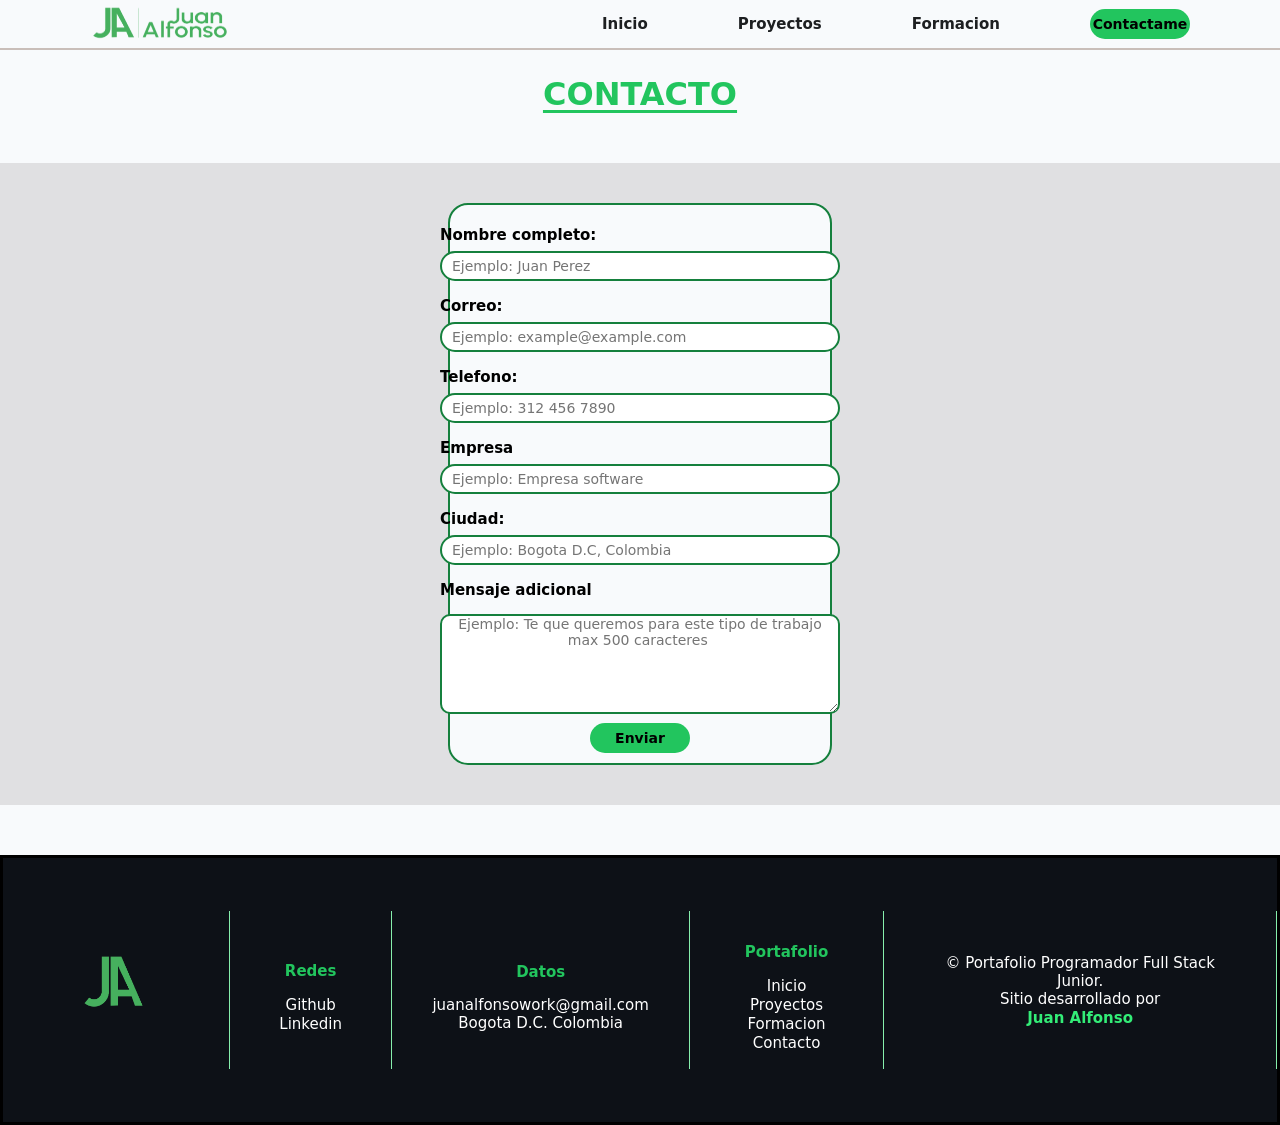
<file: v1/pages/contacto.html>
<!DOCTYPE html>
<html lang="es">
<head>
    <meta charset="UTF-8">
    <title>Contacto</title>
      
    <link rel="stylesheet" href="../css/contacto.css">
    <link rel="icon" type="image/png" href="../img/logo_footer.png">
</head>
<body>
     <header>
        <nav>
            <div class="contenedor_logo">
                <a href="../index.html">
                <img class="logo_nav" src="../img/imagotipo.png" alt="Imagotipo">
                </a>
            </div>
            <div class="contenedor_nav_enlaces">
                <a class="enlaces_nav" href="../index.html">Inicio</a>
                <a class="enlaces_nav" href="proyecto.html">Proyectos</a>
                <a  class="enlaces_nav" href="formacion.html">Formacion</a>
                <a href="contacto.html" class="boton_contacteme">Contactame </a>
                
            </div>           
        </nav>
    </header>
    <main>
        <h1 class="titulo_form">CONTACTO</h1>
        <div class="contenedor_form">
            <form action="">
            <!-- Nombre completo-->
            <p class="p_form">
            <label class="label_form" for="full_name">Nombre completo:</label><br>
            <input class="input_form" type="text" id="full_name" name="name" placeholder="Ejemplo: Juan Perez" required>
            </p>
            <!-- Correo completo-->
            <p class="p_form">
                <label class="label_form" for="email" >Correo:</label><br>
                <input class="input_form" type="email" id="email" name="email" placeholder="Ejemplo: example@example.com" required>
            </p>
            
            <!-- Telefono completo-->
            <p class="p_form">
                <label class="label_form" for="telefono">Telefono:</label><br>
                <input  class="input_form" type="tel" id="telefono"  name="phone" placeholder="Ejemplo: 312 456 7890" required>
            </p>
            <!-- Nombre completo de la empresa-->
            <p class="p_form">
                <label  class="label_form"for="company">Empresa</label><br>
                <input class="input_form" type="text" id="company" name="companyName" placeholder="Ejemplo: Empresa software" required>
            </p>
            
            <!-- Nombre de la ciudad-->
            <p class="p_form">
                <label  class="label_form" for="city">Ciudad:</label><br>
                <input class="input_form" type="text" id="city" name="city" placeholder="Ejemplo: Bogota D.C, Colombia" required>
            </p>
            <!-- Mensaje adicional -->
            <p class="p_form">
                <label  class="label_form"for="text_comments">Mensaje adicional</label><br>
                <textarea maxlength="500" name="" id="text_comments" class="textarea_form" placeholder="Ejemplo: Te que queremos para este tipo de trabajo max 500 caracteres "></textarea><br>
            </p>
            
            <button class="boton_form" type="submit">Enviar</button>
            </form>
        </div>
    
    </main>
    

    <!-- FOOTER -->
    <footer>
        <div class="footer_div">
            <img class="footer_logo" src="../img/logo_footer.png" alt="Logo">
        </div>
        <div class="linea_footer"></div>
        <div class="footer_div">
            <p class="titulo_footer">Redes</p>
            <p><a class="link_footer" target="_blank" href="https://github.com/JuanAlfonsoDev">Github</a></p>
            <p><a class="link_footer" target="_blank" href="https://www.linkedin.com/in/juan-esteban-alfonso-hernandez-/">Linkedin</a></p>
        </div>
        <div class="linea_footer"></div>
        <div class="footer_div">
            <p class="titulo_footer">Datos</p>
            <p class="texto_footer">juanalfonsowork@gmail.com</p>
            <p class="texto_footer">Bogota D.C. Colombia</p>
        </div>
        <div class="linea_footer"></div>
        <div class="footer_div">
            <p class="titulo_footer">Portafolio</p>
            <ul class="enlaces_footer" >
                <li><a class="link_footer" href="../index.html">Inicio</a></li>
                <li><a class="link_footer" href="proyecto.html">Proyectos</a></li>
                <li><a class="link_footer" href="formacion.html">Formacion</a></li>
                <li><a class="link_footer" href="contacto.html">Contacto</a></li>
            </ul>
        </div>
        <div class="linea_footer"></div>
        <div class="footer_div">
            <p class="texto_footer">© Portafolio Programador Full Stack Junior. </p>
            <p class="texto_footer">Sitio desarrollado por <p class="nombre_footer">Juan Alfonso</p> </p>
        </div>
        <div class="linea_footer"></div>
        
    </footer>
    
</body>
</html>
</file>
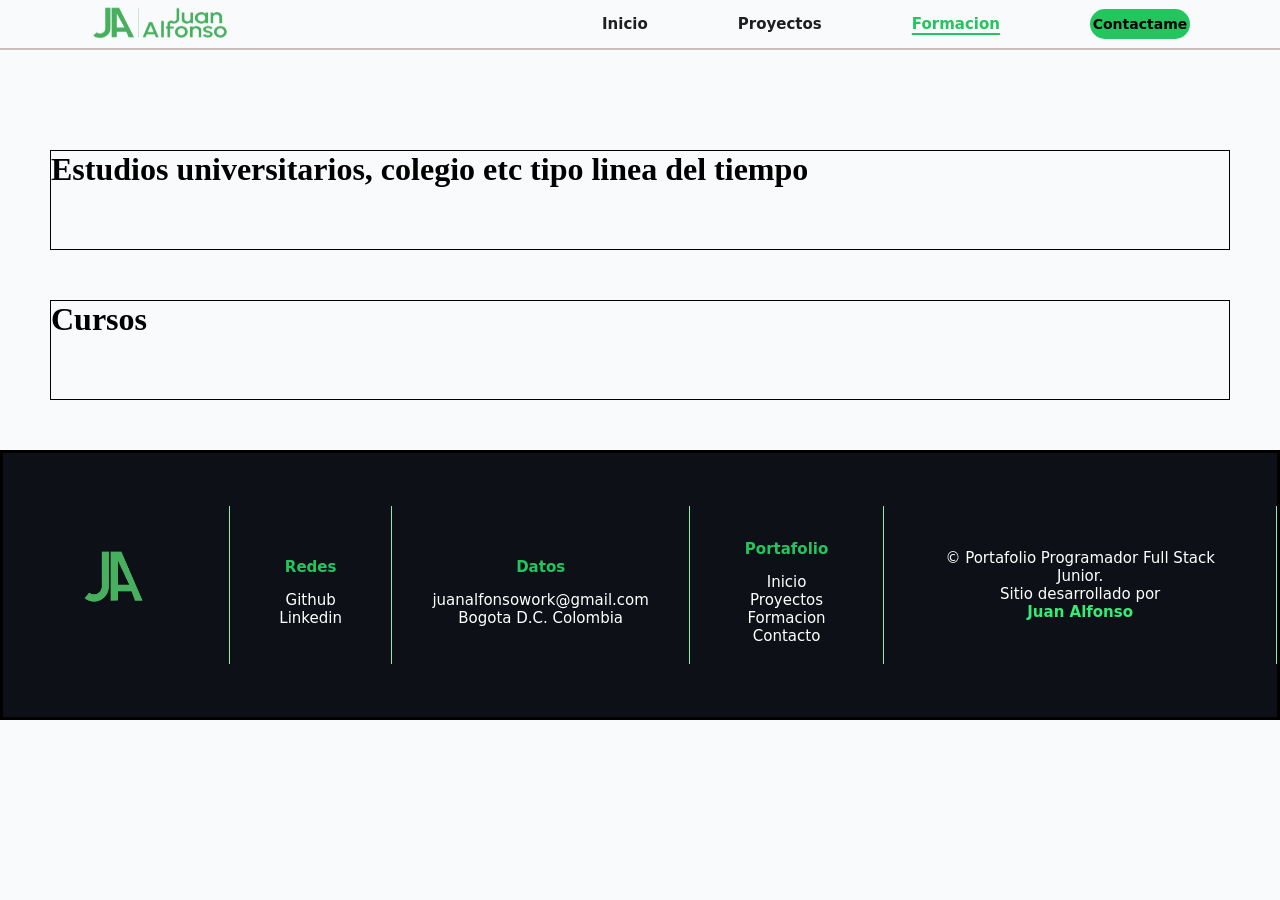
<file: v1/pages/formacion.html>
<!DOCTYPE html>
<html lang="es">
<head>
    <meta charset="UTF-8">
    <title>Formacion</title>
      
    <link rel="stylesheet" href="../css/formacion.css">
    <link rel="icon" type="image/png" href="../img/logo_footer.png">
</head>
<body>
     <header>
        <nav>
            <div class="contenedor_logo">
                <a href="../index.html">
                <img class="logo_nav" src="../img/imagotipo.png" alt="Imagotipo">
                </a>
            </div>
            <div class="contenedor_nav_enlaces">
                <a class="enlaces_nav " href="../index.html">Inicio</a>
                <a class="enlaces_nav" href="proyecto.html">Proyectos</a>
                <a  class="enlaces_nav enlaces_nav--formacion" href="formacion.html">Formacion</a>
                <a href="contacto.html" class="boton_contacteme">Contactame </a>
                
            </div>           
        </nav>
    </header>
     <div class="div_maqueta">
        <h1>Estudios universitarios, colegio etc tipo linea del tiempo</h1>
    </div>
    <div class="div_maqueta">
        <h1>Cursos</h1>
    </div>

    <!-- FOOTER -->
    <footer>
        <div class="footer_div">
            <img class="footer_logo" src="../img/logo_footer.png" alt="Logo">
        </div>
        <div class="linea_footer"></div>
        <div class="footer_div">
            <p class="titulo_footer">Redes</p>
            <p><a class="link_footer" target="_blank" href="https://github.com/JuanAlfonsoDev">Github</a></p>
            <p><a class="link_footer" target="_blank" href="https://www.linkedin.com/in/juan-esteban-alfonso-hernandez-/">Linkedin</a></p>
        </div>
        <div class="linea_footer"></div>
        <div class="footer_div">
            <p class="titulo_footer">Datos</p>
            <p class="texto_footer">juanalfonsowork@gmail.com</p>
            <p class="texto_footer">Bogota D.C. Colombia</p>
        </div>
        <div class="linea_footer"></div>
        <div class="footer_div">
            <p class="titulo_footer">Portafolio</p>
            <ul class="enlaces_footer" >
                <li><a class="link_footer" href="../index.html">Inicio</a></li>
                <li><a class="link_footer" href="proyecto.html">Proyectos</a></li>
                <li><a class="link_footer" href="formacion.html">Formacion</a></li>
                <li><a class="link_footer" href="contacto.html">Contacto</a></li>
            </ul>
        </div>
        <div class="linea_footer"></div>
        <div class="footer_div">
            <p class="texto_footer">© Portafolio Programador Full Stack Junior. </p>
            <p class="texto_footer">Sitio desarrollado por <p class="nombre_footer">Juan Alfonso</p> </p>
        </div>
        <div class="linea_footer"></div>
        
    </footer>
    
</body>
</html>
</html>
</file>
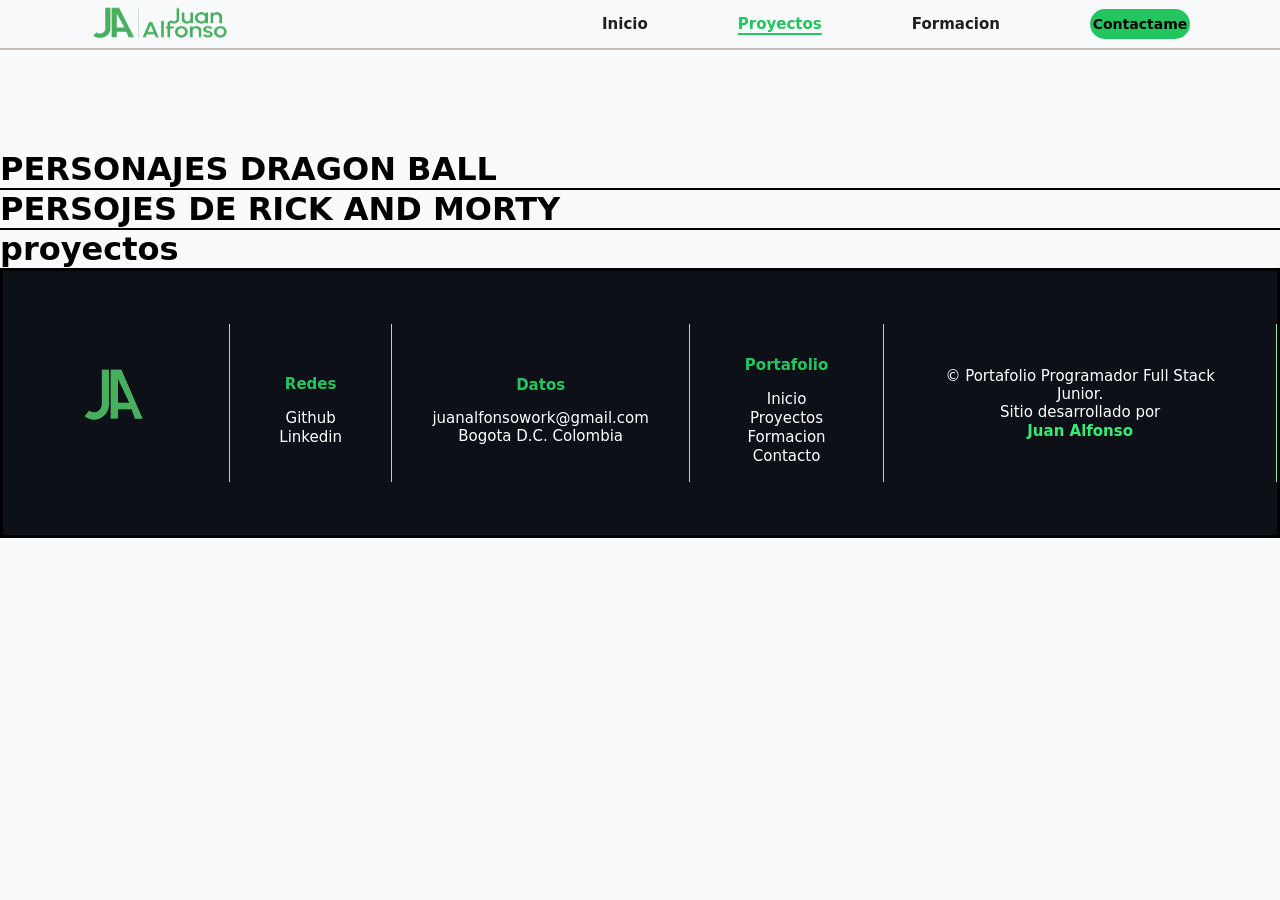
<file: v1/pages/proyecto.html>
<!DOCTYPE html>
<html lang="es">
<head>
    <meta charset="UTF-8">
    <title>Proyectos</title>
    
    <link rel="stylesheet" href="../css/proyecto.css">
    <link rel="icon" type="image/png" href="../img/logo_footer.png">
</head>
<body>
     <header>
        <nav>
            <div class="contenedor_logo">
                <a href="../index.html">
                <img class="logo_nav" src="../img/imagotipo.png" alt="Imagotipo">
                </a>
            </div>
            <div class="contenedor_nav_enlaces">
                <a class="enlaces_nav" href="../index.html">Inicio</a>
                <a class="enlaces_nav enlaces_nav--proyecto" href="proyecto.html">Proyectos</a>
                <a  class="enlaces_nav" href="formacion.html">Formacion</a>
                <a href="contacto.html" class="boton_contacteme">Contactame </a>
                
            </div>           
        </nav>
    </header>
    
    
    <h1>PERSONAJES DRAGON BALL</h1>
    <div class="div_maqueta">
    </div>
    
    
    <h1>PERSOJES DE RICK AND MORTY</h1>
    <div class="div_maqueta_rick">
    </div>
    <h1>proyectos</h1>
    

    
    

    <!-- FOOTER -->
    <footer>
        <div class="footer_div">
            <img class="footer_logo" src="../img/logo_footer.png" alt="Logo">
        </div>
        <div class="linea_footer"></div>
        <div class="footer_div">
            <p class="titulo_footer">Redes</p>
            <p><a class="link_footer" target="_blank" href="https://github.com/JuanAlfonsoDev">Github</a></p>
            <p><a class="link_footer" target="_blank" href="https://www.linkedin.com/in/juan-esteban-alfonso-hernandez-/">Linkedin</a></p>
        </div>
        <div class="linea_footer"></div>
        <div class="footer_div">
            <p class="titulo_footer">Datos</p>
            <p class="texto_footer">juanalfonsowork@gmail.com</p>
            <p class="texto_footer">Bogota D.C. Colombia</p>
        </div>
        <div class="linea_footer"></div>
        <div class="footer_div">
            <p class="titulo_footer">Portafolio</p>
            <ul class="enlaces_footer" >
                <li><a class="link_footer" href="../index.html">Inicio</a></li>
                <li><a class="link_footer" href="proyecto.html">Proyectos</a></li>
                <li><a class="link_footer" href="formacion.html">Formacion</a></li>
                <li><a class="link_footer" href="contacto.html">Contacto</a></li>
            </ul>
        </div>
        <div class="linea_footer"></div>
        <div class="footer_div">
            <p class="texto_footer">© Portafolio Programador Full Stack Junior. </p>
            <p class="texto_footer">Sitio desarrollado por <p class="nombre_footer">Juan Alfonso</p> </p>
        </div>
        <div class="linea_footer"></div>
        
    </footer>
    <script src="../scripts/proyecto.js"></script>
</body>
</html>
</html>
</file>
<file: v1/css/contacto.css>
* {
    margin: 0;
    padding: 0;
    box-sizing: border-box;
    font-family: system-ui, -apple-system, BlinkMacSystemFont, 'Segoe UI', Roboto, Oxygen, Ubuntu, Cantarell, 'Open Sans', 'Helvetica Neue', sans-serif;
}
.textarea_form{
    justify-content: center;
    align-items: center;
    border-radius: 10px;
    border: #15803D solid 2px;
    font-size: 14px;
    height: 100px;
    text-align: center;
    width: 400px;
    margin-top: 15px;
}
.boton_form{
    display: flex;
    border-radius: 25px;
    height: 30px;
    width: 100px;
    font-family: system-ui, -apple-system, BlinkMacSystemFont, 'Segoe UI', Roboto, Oxygen, Ubuntu, Cantarell, 'Open Sans', 'Helvetica Neue', sans-serif;
    font-weight: bold;
    color: #000;
    background-color: #22C55E;
    border: none;
    font-size: 14px;
    text-align: center;
    text-decoration: none;
    justify-content: center;
    align-items: center;
    padding: 10px 20px;
    
    
}

.boton_form:hover{
    display: flex;
    border-radius: 25px;
    height: 30px;
    width: 100px;
    font-family: system-ui, -apple-system, BlinkMacSystemFont, 'Segoe UI', Roboto, Oxygen, Ubuntu, Cantarell, 'Open Sans', 'Helvetica Neue', sans-serif;
    font-weight: bold;
    color: #000;
    background-color: #15803D;
    border: none;
    cursor: pointer;
    font-size: 14px;
    text-align: center;
    text-decoration: none;
    justify-content: center;
    align-items: center;
    padding: 10px 20px;
    
}
.p_form{
    margin-top: 10px;
}
.label_form{
    font-size: 15px;
    font-weight: bold;
}

.input_form{
    justify-content: center;
    align-items: center;
    border-radius: 30px;
    border: #15803D solid 2px;
    font-size: 14px;
    height: 30px;
    padding-left: 10px;
    width: 400px;
    margin-top: 7px;

}

.contenedor_form{
    display: flex;
    align-items: center;
    justify-content: center;
    margin: 50px 0px;
    background-color: #e0e0e2;
}

form{
    display: flex;
    flex-direction: column;
    align-items: center;
    width: 30%;
    border: #15803D solid 2px;
    padding: 10px;
    border-radius: 20px;
    margin: 40px;
    background-color: #F8FAFC;
    gap: 5px;
}


.titulo_form{
    text-align: center;
    color: #22C55E;
    text-decoration: underline;
    text-decoration-thickness: 3px;     
    text-underline-offset: 5px;
    
}
footer{
    display: flex;
    border: solid ;
    background-color: #0D1117;
    height: 270px;
    align-items: center;
    text-align: center;
    justify-content: center;
}
nav{

    display: flex;
    justify-content: space-between;
    height: 50px;
    margin-bottom: 25px;
}

body{
    background-color: #F8FAFC;
}
.logo_nav{
    width: 160px;
    height: 100%;
    margin-left: 50%;
}



.contenedor_logo{
    display: flex;
    height: 50px;
    margin: 0;
    max-width: 80%;
    margin-bottom: 100px;
    width: 40%;
    justify-content: flex-start;
    border-bottom: rgb(201, 190, 185) solid 2px;
    
  
}

.contenedor_nav_enlaces{
    display: flex;
    justify-content: space-evenly;
    border-bottom: rgb(201, 190, 185) solid 2px;
    width: 60%;
    background-color: #F8FAFC;
    height: 50px;
    align-items: center;

    
    
}
.enlaces_nav{
    
    font-family: system-ui, -apple-system, BlinkMacSystemFont, 'Segoe UI', Roboto, Oxygen, Ubuntu, Cantarell, 'Open Sans', 'Helvetica Neue', sans-serif;
    color: #1d1f21;
    font-size: 15px;
    font-weight: bold;
    text-decoration: none;
}

.enlaces_nav:hover{
    
    font-family: system-ui, -apple-system, BlinkMacSystemFont, 'Segoe UI', Roboto, Oxygen, Ubuntu, Cantarell, 'Open Sans', 'Helvetica Neue', sans-serif;
    color: #15803D;;
    font-size: 15px;
    font-weight: bold;
    text-decoration: none;
}





.boton_apagado {
    display: flex;
    border-radius: 100%;
    height: 40px;
    width: 40px;
    color: #6d7670;
    font-size: 30px;
    border: 1px solid #6d7670 ;
    justify-content: center;
    align-items: center;
    padding: 1px;
}

.boton_apagado:hover {
    display: flex;
    border-radius: 100%;
    height: 40px;
    width: 40px;
    color: #474848;
    font-size: 30px;
    border: 1px solid #1b1c1c ;
    justify-content: center;
    cursor: pointer;
    background-color: #aaa;
}



.footer_logo{
    height: auto;
    display: inline;
    margin: 0;
    max-width: 80%;
    border: #15803D;
    width: 150px;
    
}

.footer_div{
    padding: 0 40px;
}

.enlaces_footer{
    list-style: none;
}

.texto_footer{
    font-family: system-ui, -apple-system, BlinkMacSystemFont, 'Segoe UI', Roboto, Oxygen, Ubuntu, Cantarell, 'Open Sans', 'Helvetica Neue', sans-serif;
    color: #fff;
    font-size: 15px;
    
}

.titulo_footer{
    font-family: system-ui, -apple-system, BlinkMacSystemFont, 'Segoe UI', Roboto, Oxygen, Ubuntu, Cantarell, 'Open Sans', 'Helvetica Neue', sans-serif;
    color: #22C55E;
    font-size: 15px;
    font-weight: bold;
    margin: 15px;
}


.link_footer{
    font-family: system-ui, -apple-system, BlinkMacSystemFont, 'Segoe UI', Roboto, Oxygen, Ubuntu, Cantarell, 'Open Sans', 'Helvetica Neue', sans-serif;
    color: #fff;
    font-size: 15px;
    text-decoration: none;
}

.link_footer:hover{
    font-family: system-ui, -apple-system, BlinkMacSystemFont, 'Segoe UI', Roboto, Oxygen, Ubuntu, Cantarell, 'Open Sans', 'Helvetica Neue', sans-serif;
    color: #15803D;
    font-size: 15px;
    text-decoration: none;
    cursor: pointer;
}

.nombre_footer{
    display: inline;
    color: #33ed77;
    font-family: system-ui, -apple-system, BlinkMacSystemFont, 'Segoe UI', Roboto, Oxygen, Ubuntu, Cantarell, 'Open Sans', 'Helvetica Neue', sans-serif;
    font-size: 15px;
    font-weight: bold;
}
.boton_contacteme{
    display: flex;
    border-radius: 25px;
    height: 30px;
    width: 100px;
    font-family: system-ui, -apple-system, BlinkMacSystemFont, 'Segoe UI', Roboto, Oxygen, Ubuntu, Cantarell, 'Open Sans', 'Helvetica Neue', sans-serif;
    font-weight: bold;
    color: #000;
    background-color: #22C55E;
    border: none;
    font-size: 14px;
    text-align: center;
    text-decoration: none;
    justify-content: center;
    align-items: center;
    padding: 10px 20px;
    
}

.boton_contacteme:hover{
    display: flex;
    border-radius: 25px;
    height: 30px;
    width: 100px;
    font-family: system-ui, -apple-system, BlinkMacSystemFont, 'Segoe UI', Roboto, Oxygen, Ubuntu, Cantarell, 'Open Sans', 'Helvetica Neue', sans-serif;
    font-weight: bold;
    color: #000;
    background-color: #15803D;
    border: none;
    cursor: pointer;
    font-size: 14px;
    text-align: center;
    text-decoration: none;
    justify-content: center;
    align-items: center;
    padding: 10px 20px;
}
.linea_footer{
    border: 1px;
    height: 60%;
    width: 1px;
    border-right: #86EFAC solid 1px;
}
</file>
<file: v1/css/formacion.css>
* {
    margin: 0;
    padding: 0;
    box-sizing: border-box;
    
}
.div_maqueta{
    border: #000 solid 1px;
    margin: 50px;
    height: 100px;
}
footer{
    display: flex;
    border: solid ;
    background-color: #0D1117;
    height: 270px;
    align-items: center;
    text-align: center;
    justify-content: center;
}
nav{

    display: flex;
    justify-content: space-between;
    height: 50px;
    margin-bottom: 100px;
}

body{
    background-color: #F8FAFC;
}
.logo_nav{
    width: 160px;
    height: 100%;
    margin-left: 50%;
}



.contenedor_logo{
    display: flex;
    height: 50px;
    margin: 0;
    max-width: 80%;
    margin-bottom: 100px;
    width: 40%;
    justify-content: flex-start;
    border-bottom: rgb(201, 190, 185) solid 2px;
    
  
}

.contenedor_nav_enlaces{
    display: flex;
    justify-content: space-evenly;
    border-bottom: rgb(201, 190, 185) solid 2px;
    width: 60%;
    background-color: #F8FAFC;
    height: 50px;
    align-items: center;

    
    
}
.enlaces_nav{
    
    font-family: system-ui, -apple-system, BlinkMacSystemFont, 'Segoe UI', Roboto, Oxygen, Ubuntu, Cantarell, 'Open Sans', 'Helvetica Neue', sans-serif;
    color: #1d1f21;
    font-size: 15px;
    font-weight: bold;
    text-decoration: none;
}

.enlaces_nav:hover{
    
    font-family: system-ui, -apple-system, BlinkMacSystemFont, 'Segoe UI', Roboto, Oxygen, Ubuntu, Cantarell, 'Open Sans', 'Helvetica Neue', sans-serif;
    color: #15803D;;
    font-size: 15px;
    font-weight: bold;
    text-decoration: none;
}

.enlaces_nav--formacion{
    text-decoration:underline ;
    text-decoration-thickness: 2px;     
    text-underline-offset: 4px;
    color: #22C55E;
}

.enlaces_nav--formacion:hover{
    text-decoration:underline ;
    text-decoration-thickness: 2px;     
    text-underline-offset: 4px;
}

.boton_apagado {
    display: flex;
    border-radius: 100%;
    height: 40px;
    width: 40px;
    color: #6d7670;
    font-size: 30px;
    border: 1px solid #6d7670 ;
    justify-content: center;
    align-items: center;
    padding: 1px;
}

.boton_apagado:hover {
    display: flex;
    border-radius: 100%;
    height: 40px;
    width: 40px;
    color: #474848;
    font-size: 30px;
    border: 1px solid #1b1c1c ;
    justify-content: center;
    cursor: pointer;
    background-color: #aaa;
}


.footer_logo{
    height: auto;
    display: inline;
    margin: 0;
    max-width: 80%;
    border: #15803D;
    width: 150px;
    
}

.footer_div{
    padding: 0 40px;
}

.enlaces_footer{
    list-style: none;
}

.texto_footer{
    font-family: system-ui, -apple-system, BlinkMacSystemFont, 'Segoe UI', Roboto, Oxygen, Ubuntu, Cantarell, 'Open Sans', 'Helvetica Neue', sans-serif;
    color: #fff;
    font-size: 15px;
    
}

.titulo_footer{
    font-family: system-ui, -apple-system, BlinkMacSystemFont, 'Segoe UI', Roboto, Oxygen, Ubuntu, Cantarell, 'Open Sans', 'Helvetica Neue', sans-serif;
    color: #22C55E;
    font-size: 15px;
    font-weight: bold;
    margin: 15px;
}


.link_footer{
    font-family: system-ui, -apple-system, BlinkMacSystemFont, 'Segoe UI', Roboto, Oxygen, Ubuntu, Cantarell, 'Open Sans', 'Helvetica Neue', sans-serif;
    color: #fff;
    font-size: 15px;
    text-decoration: none;
}

.link_footer:hover{
    font-family: system-ui, -apple-system, BlinkMacSystemFont, 'Segoe UI', Roboto, Oxygen, Ubuntu, Cantarell, 'Open Sans', 'Helvetica Neue', sans-serif;
    color: #15803D;
    font-size: 15px;
    text-decoration: none;
    cursor: pointer;
}

.nombre_footer{
    display: inline;
    color: #33ed77;
    font-family: system-ui, -apple-system, BlinkMacSystemFont, 'Segoe UI', Roboto, Oxygen, Ubuntu, Cantarell, 'Open Sans', 'Helvetica Neue', sans-serif;
    font-size: 15px;
    font-weight: bold;
}
.boton_contacteme{
    display: flex;
    border-radius: 25px;
    height: 30px;
    width: 100px;
    font-family: system-ui, -apple-system, BlinkMacSystemFont, 'Segoe UI', Roboto, Oxygen, Ubuntu, Cantarell, 'Open Sans', 'Helvetica Neue', sans-serif;
    font-weight: bold;
    color: #000;
    background-color: #22C55E;
    border: none;
    font-size: 14px;
    text-align: center;
    text-decoration: none;
    justify-content: center;
    align-items: center;
    padding: 10px 20px;
    
}

.boton_contacteme:hover{
    display: flex;
    border-radius: 25px;
    height: 30px;
    width: 100px;
    font-family: system-ui, -apple-system, BlinkMacSystemFont, 'Segoe UI', Roboto, Oxygen, Ubuntu, Cantarell, 'Open Sans', 'Helvetica Neue', sans-serif;
    font-weight: bold;
    color: #000;
    background-color: #15803D;
    border: none;
    cursor: pointer;
    font-size: 14px;
    text-align: center;
    text-decoration: none;
    justify-content: center;
    align-items: center;
    padding: 10px 20px;
}
.linea_footer{
    border: 1px;
    height: 60%;
    width: 1px;
    border-right: #86EFAC solid 1px;
}
</file>
<file: v1/css/proyecto.css>
* {
    margin: 0;
    padding: 0;
    box-sizing: border-box;
    font-family: system-ui, -apple-system, BlinkMacSystemFont, 'Segoe UI', Roboto, Oxygen, Ubuntu, Cantarell, 'Open Sans', 'Helvetica Neue', sans-serif;

}

.tarjeta{
    box-shadow: 0px 0px 1px #000;
}

.image_container {
    display: flex;
    justify-content: center;
    align-items: center;
    height: 250px;
    
}

.image_container img{
    width: 100px;
    height: 100%;
    object-fit: contain;
}

h2 p {
    text-align: center;
}

.div_maqueta, .div_maqueta_rick{
    display: grid;
    grid-template-columns: 1fr 1fr ;
    gap: 18px;
    border: #000 solid 1px;
    
}

/* FIN DE LO DE LAS APIS DEL PROFE */
footer{
    display: flex;
    border: solid ;
    background-color: #0D1117;
    height: 270px;
    align-items: center;
    text-align: center;
    justify-content: center;
}
nav{

    display: flex;
    justify-content: space-between;
    height: 50px;
    margin-bottom: 100px;
}

body{
    background-color: #F8FAFC;
}
.logo_nav{
    width: 160px;
    height: 100%;
    margin-left: 50%;
}



.contenedor_logo{
    display: flex;
    height: 50px;
    margin: 0;
    max-width: 80%;
    margin-bottom: 100px;
    width: 40%;
    justify-content: flex-start;
    border-bottom: rgb(201, 190, 185) solid 2px;
    
  
}

.contenedor_nav_enlaces{
    display: flex;
    justify-content: space-evenly;
    border-bottom: rgb(201, 190, 185) solid 2px;
    width: 60%;
    background-color: #F8FAFC;
    height: 50px;
    align-items: center;

    
    
}
.enlaces_nav{
    
    font-family: system-ui, -apple-system, BlinkMacSystemFont, 'Segoe UI', Roboto, Oxygen, Ubuntu, Cantarell, 'Open Sans', 'Helvetica Neue', sans-serif;
    color: #1d1f21;
    font-size: 15px;
    font-weight: bold;
    text-decoration: none;
}

.enlaces_nav:hover{
    
    font-family: system-ui, -apple-system, BlinkMacSystemFont, 'Segoe UI', Roboto, Oxygen, Ubuntu, Cantarell, 'Open Sans', 'Helvetica Neue', sans-serif;
    color: #15803D;;
    font-size: 15px;
    font-weight: bold;
    text-decoration: none;
}

.enlaces_nav--proyecto{
    text-decoration:underline ;
    text-decoration-thickness: 2px;     
    text-underline-offset: 4px;
    color: #22C55E;
}

.enlaces_nav--proyectos:hover{
    text-decoration:underline ;
    text-decoration-thickness: 2px;     
    text-underline-offset: 4px;
}

.boton_apagado {
    display: flex;
    border-radius: 100%;
    height: 40px;
    width: 40px;
    color: #6d7670;
    font-size: 30px;
    border: 1px solid #6d7670 ;
    justify-content: center;
    align-items: center;
    padding: 1px;
}

.boton_apagado:hover {
    display: flex;
    border-radius: 100%;
    height: 40px;
    width: 40px;
    color: #474848;
    font-size: 30px;
    border: 1px solid #1b1c1c ;
    justify-content: center;
    cursor: pointer;
    background-color: #aaa;
}



.footer_logo{
    height: auto;
    display: inline;
    margin: 0;
    max-width: 80%;
    border: #15803D;
    width: 150px;
    
}

.footer_div{
    padding: 0 40px;
}

.enlaces_footer{
    list-style: none;
}

.texto_footer{
    font-family: system-ui, -apple-system, BlinkMacSystemFont, 'Segoe UI', Roboto, Oxygen, Ubuntu, Cantarell, 'Open Sans', 'Helvetica Neue', sans-serif;
    color: #fff;
    font-size: 15px;
    
}

.titulo_footer{
    font-family: system-ui, -apple-system, BlinkMacSystemFont, 'Segoe UI', Roboto, Oxygen, Ubuntu, Cantarell, 'Open Sans', 'Helvetica Neue', sans-serif;
    color: #22C55E;
    font-size: 15px;
    font-weight: bold;
    margin: 15px;
}


.link_footer{
    font-family: system-ui, -apple-system, BlinkMacSystemFont, 'Segoe UI', Roboto, Oxygen, Ubuntu, Cantarell, 'Open Sans', 'Helvetica Neue', sans-serif;
    color: #fff;
    font-size: 15px;
    text-decoration: none;
}

.link_footer:hover{
    font-family: system-ui, -apple-system, BlinkMacSystemFont, 'Segoe UI', Roboto, Oxygen, Ubuntu, Cantarell, 'Open Sans', 'Helvetica Neue', sans-serif;
    color: #15803D;
    font-size: 15px;
    text-decoration: none;
    cursor: pointer;
}

.nombre_footer{
    display: inline;
    color: #33ed77;
    font-family: system-ui, -apple-system, BlinkMacSystemFont, 'Segoe UI', Roboto, Oxygen, Ubuntu, Cantarell, 'Open Sans', 'Helvetica Neue', sans-serif;
    font-size: 15px;
    font-weight: bold;
}
.boton_contacteme{
    display: flex;
    border-radius: 25px;
    height: 30px;
    width: 100px;
    font-family: system-ui, -apple-system, BlinkMacSystemFont, 'Segoe UI', Roboto, Oxygen, Ubuntu, Cantarell, 'Open Sans', 'Helvetica Neue', sans-serif;
    font-weight: bold;
    color: #000;
    background-color: #22C55E;
    border: none;
    font-size: 14px;
    text-align: center;
    text-decoration: none;
    justify-content: center;
    align-items: center;
    padding: 10px 20px;
    
}

.boton_contacteme:hover{
    display: flex;
    border-radius: 25px;
    height: 30px;
    width: 100px;
    font-family: system-ui, -apple-system, BlinkMacSystemFont, 'Segoe UI', Roboto, Oxygen, Ubuntu, Cantarell, 'Open Sans', 'Helvetica Neue', sans-serif;
    font-weight: bold;
    color: #000;
    background-color: #15803D;
    border: none;
    cursor: pointer;
    font-size: 14px;
    text-align: center;
    text-decoration: none;
    justify-content: center;
    align-items: center;
    padding: 10px 20px;
}
.linea_footer{
    border: 1px;
    height: 60%;
    width: 1px;
    border-right: #86EFAC solid 1px;
}
</file>
